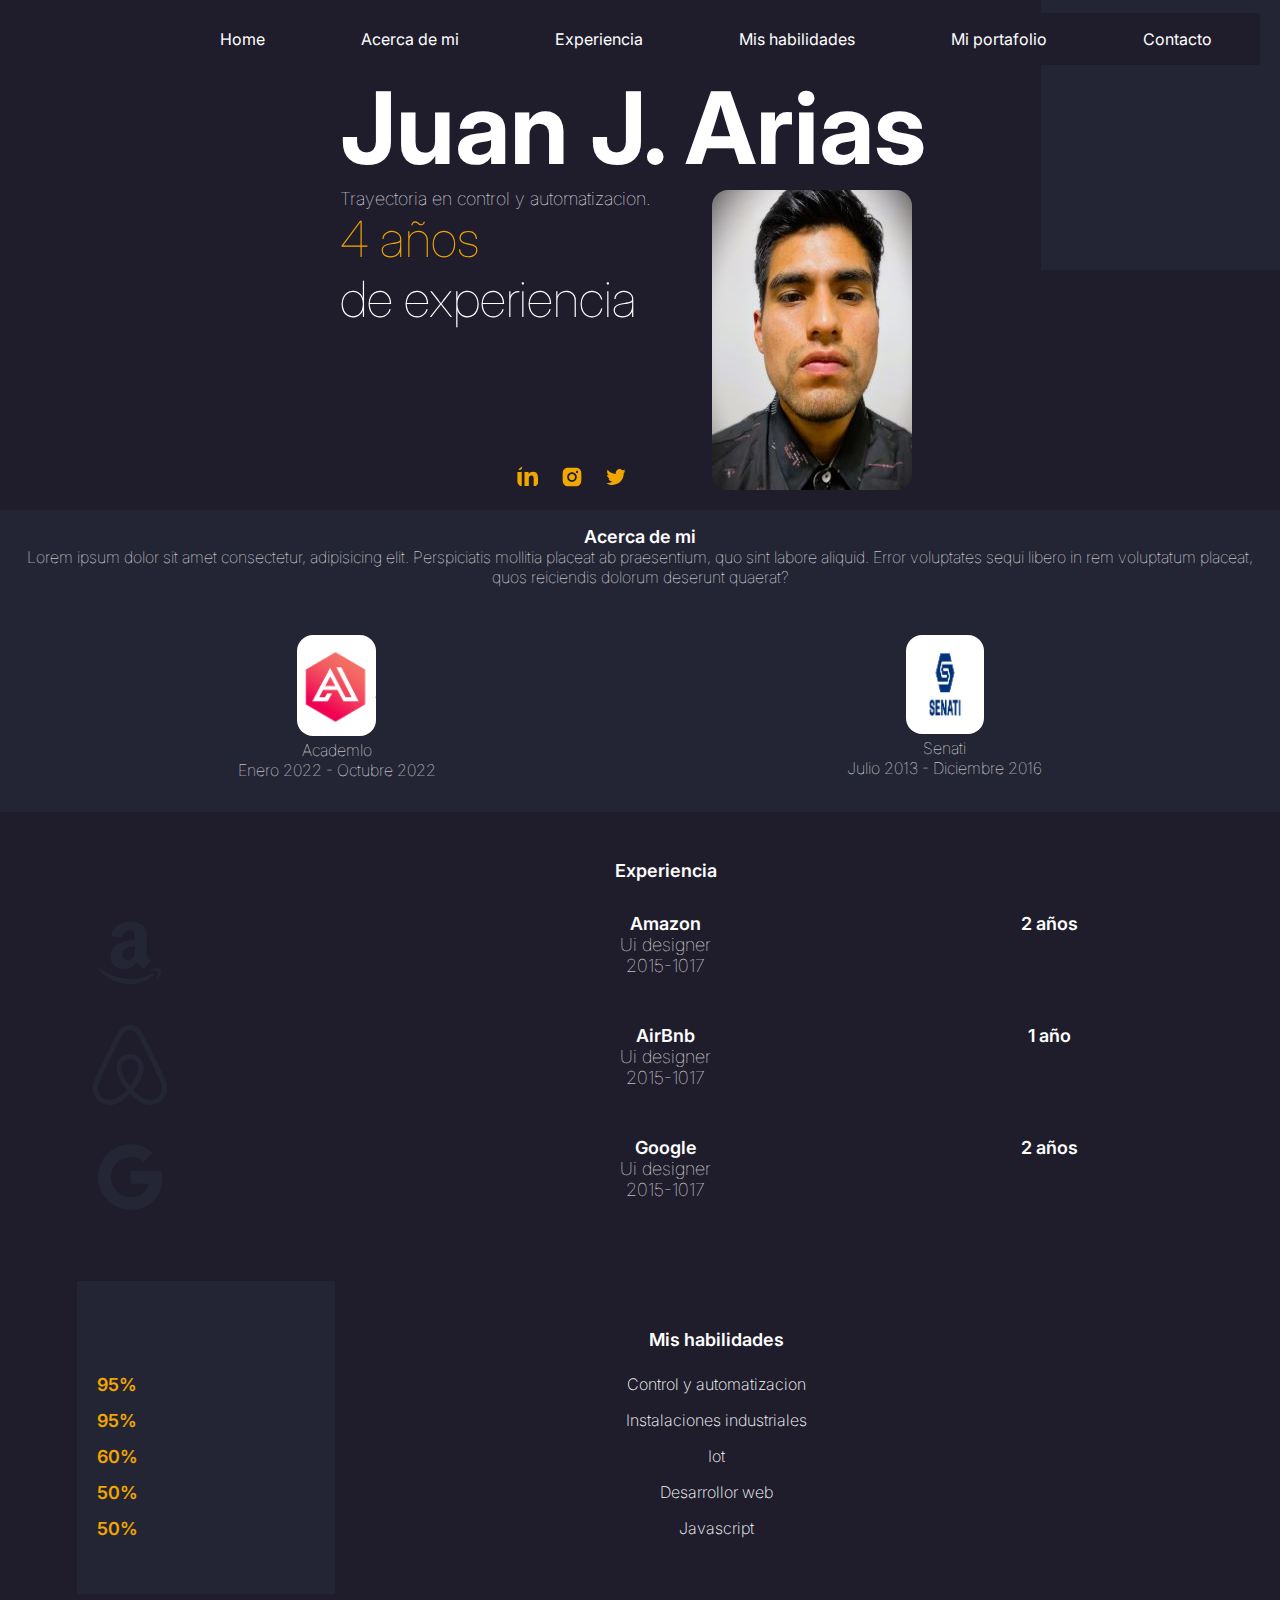
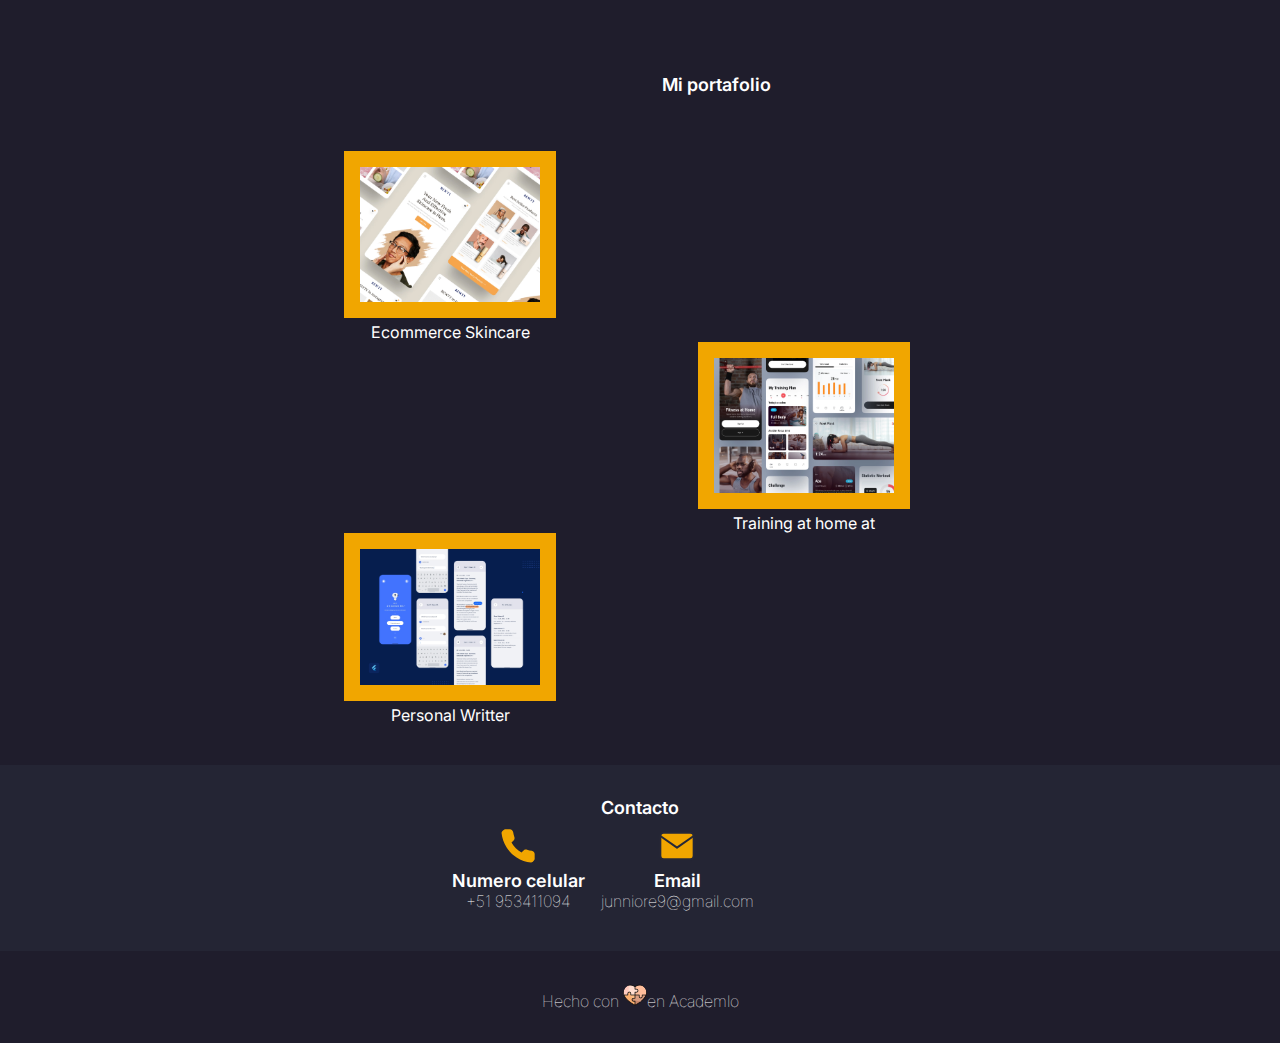
<file: index.html>
<!DOCTYPE html>
<html lang="en">
<head>
    <meta charset="UTF-8">
    <meta http-equiv="X-UA-Compatible" content="IE=edge">
    <meta name="viewport" content="width=device-width, initial-scale=1.0">
    <title>Portafolio Juan Arias</title>
    <link rel="preconnect" href="https://fonts.googleapis.com">
<link rel="preconnect" href="https://fonts.gstatic.com" crossorigin>
<link href="https://fonts.googleapis.com/css2?family=Inter:wght@400;600&display=swap" rel="stylesheet">
    <link rel="stylesheet" href="./Portafolio 2/styles/styles.css">
</head>
<body id="container">
    <nav id="nav" >
        <div>
            <input type="checkbox" name="" id="menu-hamburguesa">
            <label for="menu-hamburguesa" class="label">
                <img src="./Portafolio 2/assets/Íconos/menu 1.svg" alt="" id="img-burguer">
            </label>
            <ul>
                <li><a href="#container" class="nav-link"> Home</a></li>
                <li><a href="#about-section" class="nav-link"> Acerca de mi</a></li>
                <li><a href="#experience" class="nav-link"> Experiencia</a></li>
                <li><a href="#skills" class="nav-link"> Mis habilidades</a></li>
                <li><a href="#portafolio" class="nav-link"> Mi portafolio</a></li>
                <li><a href="#contacto" class="nav-link"> Contacto</a></li>
            </ul>
        </div>
    </nav>
    <section id="about-section">
        <div>
            <h1>Juan J. Arias</h1>
            <p>
                Trayectoria en control y automatizacion.
            </p>
            <p><span>4 años </span>
                <br> de experiencia</p>
            <div class="social-icon-wrapper">
                <img class="icon" src="./Portafolio 2/assets/Íconos/cib_linkedin-in.svg " alt="">
                <img class="icon" src="./Portafolio 2/assets/Íconos/ant-design_instagram-filled.svg" alt="">
                <img class="icon" src="./Portafolio 2/assets/Íconos/ant-design_twitter-outlined.svg" alt="">
            </div>
        </div>
        <img src="./Portafolio 2/assets/Logos-Imágenes/juanarias.jpg" alt="">
    </section>
    <section id="personal-info-section">
        <h2>Acerca de mi</h2>
        <p>Lorem ipsum dolor sit amet consectetur, adipisicing elit. Perspiciatis mollitia placeat ab praesentium, 
            quo sint labore aliquid.
            Error voluptates sequi libero in rem voluptatum placeat, quos reiciendis dolorum deserunt quaerat?</p>
        <div class="academic-wrapper">
            <div class="academic-card">
                <img src="./Portafolio 2/assets/Logos-Imágenes/logo_academlo 5.jpg" alt="">
                <p>Academlo</p>
                <p>Enero 2022 - Octubre 2022</p>
            </div>
            <div class="academic-card">
                <img src="./Portafolio 2/assets/Logos-Imágenes/senati.jpg" alt="">
                <p>Senati</p>
                <p>Julio 2013 - Diciembre 2016</p>
            </div>
        </div>
    </section>
    <section id="experience">
        <h2>Experiencia</h2>
        <div class="experience-wrapper">
            <div class="one-job">
                <img src="./Portafolio 2/assets/Íconos/ant-design_amazon-outlined.svg" alt="">
                <h2>Amazon <br> <p>Ui designer <br> 2015-1017</p> </h2>
                <h2>2 años</h2>
            </div>
            <div class="second-job">
                <img src="./Portafolio 2/assets/Íconos/cib_airbnb.svg" alt="">
                <h2>AirBnb <br> <p>Ui designer <br> 2015-1017</p> </h2>

                <h2>1 año</h2>
            </div>
            <div class="third-job">
                <img src="./Portafolio 2/assets/Íconos/akar-icons_google-fill.svg" alt="">
                <h2>Google <br> <p>Ui designer <br> 2015-1017</p> </h2>

                <h2>2 años</h2>
            </div>
        </div>
    </section>

    <section id="skills">
        <h2>Mis habilidades</h2>
        <div class="skills-wrapper">
        <div class="skills-card">
            <h2>95%</h2>
            <p>Control y automatizacion </p>
        </div>
        <div class="skills-card">
            <h2>95%</h2>
            <p>Instalaciones industriales</p>
        </div>
        <div class="skills-card">
            <h2>60%</h2>
            <p>Iot</p>
        </div>
        <div class="skills-card">
            <h2>50%</h2>
            <p>Desarrollor web</p>
        </div>
        <div class="skills-card">
            <h2>50%</h2>
            <p>Javascript</p>
        </div>
        </div>
    </section>
    <section id="portafolio">
        <h2>Mi portafolio</h2>
        <div class="skills-card">
            <div>
            <figure class="card-portafolio" id="caja1">
                <img src="./Portafolio 2/assets/Logos-Imágenes/image 9-1.jpg" alt="">
                <figcaption>Ecommerce Skincare</figcaption>
            </figure >
            </div>

            <div>
            <figure class="card-portafolio" id="caja2">
                <img src="./Portafolio 2/assets/Logos-Imágenes/image 10.jpg" alt="">
                <figcaption>Training at home at</figcaption>
            </figure>
            </div>

            <div>
            <figure class="card-portafolio" id="caja3">
                <img src="./Portafolio 2/assets/Logos-Imágenes/image 11.jpg" alt="">
                <figcaption>Personal Writter</figcaption>
            </figure>
            </div>

        </div>    
    </section>

    <section id="contacto">
        <h2>Contacto</h2>
        <div class="contacto-wrapper">
            <div class="celular">
                <img src="./Portafolio 2/assets/Íconos/phone 3.svg" alt="">
                <h2>Numero celular</h2>
                <p>+51 953411094</p>
            </div>
            <div class="email">
                <img src="./Portafolio 2/assets/Íconos/mail 3.svg" alt="">
                <h2>Email</h2>
                <p>junniore9@gmail.com</p>
            </div>
        </div>
    </section>
    <footer>
        <p>Hecho con <img src="./Portafolio 2/assets/Logos-Imágenes/multirracial.png" alt="">en Academlo</p>
    </footer>
    <script src="./Portafolio 2/js/main.js"></script>
    
</body>
</html>
</file>
<file: Portafolio 2/styles/styles.css>
:root{
    --main-color:#1F1D2C;
    --accent-color:#F1A600; 
}
*{
    margin: 0;
    padding: 0;
    box-sizing: border-box;
}
ul li a{
    color: #FFFFFF;
}
body{
    background-color:var(--main-color) ;
    color:white;
    font-family: 'Inter', sans-serif;
    background-image: url("../assets/Vectores/Rectangle\ 34.svg");
    background-repeat: no-repeat;
    background-position:right top;
}

    

nav{
    display: flex;
    justify-content: flex-end;
    align-items: center;
    padding: .5rem 1.25rem;
    background-color: transparent;
    height: 50px;
}
nav>div img{
    width: 24px;
}

input#menu-hamburguesa{
    visibility: hidden;
}

input#menu-hamburguesa~ul{
    background-color: tomato;
    width: 100%;
    list-style: none;
    height: 100%;
    position: absolute;
    right: 100%;
    transition: all 300ms linear;
    z-index: 100;



}

ul>li a{
    text-decoration: none;
    padding: 2rem;
    margin-bottom:1rem;
}
ul>li{
    padding: 1rem;
}

input#menu-hamburguesa:checked ~ul{
    right: 0;
}

div ul li :checked +ul{
    right: 50%;
}
#about-section{
    position: relative;
    display: flex;
    justify-content: flex-end;
    align-items: center;
    padding: 1.25rem;
}
#about-section>div{
    position: absolute;
    left: 0;
    padding: 0 1.25rem;
}

#about-section >h1{
    font-size: 50px;
    font-weight:600 ;
}



#about-section h1+p{
    font-size: 18px;
}

#about-section p>span{
    color: var(--accent-color);
}

.social-icon-wrapper{
    margin-top: 1rem;
}
.social-icon-wrapper>.icon{
    margin-right: 1rem;
}

#personal-info-section{
    background-image: url("../assets/Vectores/Rectangle\ 33.svg");
    background-size: cover;
    background-repeat: no-repeat;
    text-align: center;
    padding:1rem;
}

h2{
    font-size:18px;
    font-weight:600;
}
p{
    font-weight: 50;
}
img{
    border-radius: 1rem;
}

.academic-wrapper{
    display: flex;
    justify-content: space-around;
    padding: 1rem;
    margin-top: 2rem;
}

.academic-card> img{
    width:40%;
}
#experience{
    text-align:center;
    padding: 3rem;
    background-image: url("../assets/Vectores/Group\ 35.svg");
    background-repeat: no-repeat;
    background-size: 50px 350px;
    background-position:  330px 90px;
}

#experience>h2{
    margin-bottom: 1rem;
}

.experience-wrapper div{
    display: grid;
    grid-template-columns: repeat(3,1fr);
    padding: 1rem;
}

#skills{
    text-align:center;
    background-image: url("../assets/Vectores/Rectangle\ 33.svg");
    background-position: left top;
    background-size:contain;
    background-repeat: no-repeat;
    padding-top:3rem;
    padding-bottom: 3rem;
}
#skills>h2{
    padding-bottom:  1rem;
}

.skills-wrapper{
    display: inline-block;

}
.skills-card{
    
    padding:0.5rem;
}
.skills-card>h2{
    display: inline-block;
    color: var(--accent-color);
    position: absolute;
    left:20px;
}
.skills-card>p{
    font-weight: 200;
}

#portafolio{
    text-align: center;
    padding:2rem 0 2rem 0;
    width: 100%;
}
.skills-card>div{
    display: inline-block;
    width: 70%;
}

.card-portafolio{
    object-fit:contain;
    
}
.card-portafolio img{
    width: 60%;
    padding: 1rem;
}

#caja1{
    position: relative;
    left:-20%;
}
#caja1 img{
    border:1rem solid var(--accent-color);
    padding: 0;
    border-radius:0  
}
#caja2{
    position: relative;
    left:20%;
}
#caja2 img{
    border:1rem solid var(--accent-color);
    padding: 0;
    border-radius:0  
}
#caja3{
    position: relative;
    left:-20%;
}

#caja3 img{
    border:1rem solid var(--accent-color);
    padding: 0;
    border-radius:0  
}

#contacto{
    text-align: center;
    align-items: center;
    background-image: url(../assets/Vectores/Rectangle\ 34.svg);
    background-repeat: no-repeat;
    background-size:cover;
    padding: 2rem;
}

.contacto-wrapper{
    display:flex;
    justify-content: flex-end;
    position: relative;
    left:-10px;
}
.celular{
    padding: .5rem;
}
.email{
    padding:.5rem;
}

footer {
    padding:2rem;
    text-align: center;
    align-items: center;
}

/*
desktop version
*/

@media screen and (min-width: 768px){
    nav ul{
        display:flex;
        flex-direction:row;
    }

    label{
        visibility: hidden;
    }

    input#menu-hamburguesa~ul{
        right: 0;
        background-color: var(--main-color);
        position: relative; 
    }

    #about-section{
        position: relative;
        display: flex;
        justify-content: space-around;
        align-items: center;
        padding: 1.25rem;
        position: relative;
        left: 20%;
    }
    #about-section>div{
        position: absolute;
        left: 0;
        padding: 0 1.25rem;
    }
    #about-section h1{
        font-size: 100px;
    }
    #about-section p{
        font-size: 50px;
    }
    #about-section img{
        position: relative;
        top:120px;
    }

    #personal-info-section{
        position: relative;
        top:120px;
        
    }

    #experience{
        position: relative;
        top:120px;
        left: 80px;
        background-position:  1100px 90px;

    }
    .experience-wrapper div{
        display: grid;
        grid-template-columns: repeat(3,1fr);
        padding: 1rem;
    }

    #skills{
        position: relative;
        top:120px;
        left: 120px;
    }
    #portafolio{
        position: relative;
        top:120px;
        right:-220px;
        
    }
    #portafolio>h2{
        text-align: center;
        align-items: center;
        padding: 3rem;
        position: relative;
        left: -12%;
    }

    #portafolio .card-portafolio{
        width:65%;
    }

    #contacto{
        position: relative;
        top:120px;
    }
    .contacto-wrapper{
        display:flex;
        justify-content: flex-end;
    }
    #contacto .contacto-wrapper{
        position: relative;
        left: -40%;
    }
    footer{
        position: relative;
        top:120px;
    }

}

@media screen and (min-width: 600px){
    nav{
        display: flex;
        justify-content: flex-end;
        align-items: center;
        padding: .5rem 1.25rem;
        background-color: transparent;
        height: 50px;
    }
    nav>div img{
        width: 24px;
    }
    

    #about-section{
        position: relative;
        display: flex;
        justify-content: space-around;
        align-items: center;
        padding: 1.25rem;
        position: relative;
        left: 3%;
    }
    #about-section>div{
        position: absolute;
        left: 0;
        padding: 0 1.25rem;
    }
    #about-section h1{
        font-size: 100px;
    }
    #about-section p{
        font-size: 50px;
    }
    #about-section img{
        position: relative;
        top:120px;
        left:20%;
    }

    #personal-info-section{
        position: relative;
        top:120px;
        
    }

    #experience{
        position: relative;
        top:120px;
        left: 2%;
        background-position:  600px 90px;

    }
    .experience-wrapper div{
        display: grid;
        grid-template-columns: repeat(3,1fr);
        padding: 1rem;
    }

    #skills{
        position: relative;
        top:120px;
        left: 6%;
    }
    #portafolio{
        position: relative;
        top:120px;
        right:-17%;
        
    }
    #portafolio h2{
        text-align: center;
        align-items: center;
        padding: 3rem;
        position: relative;
        right: 6rem;
    }

    #portafolio .card-portafolio{
        width:65%;
    }

    #contacto{
        position: relative;
        top:120px;
    }
    .contacto-wrapper{
        display:flex;
        justify-content: flex-end;
        position: relative;
        left:-25%;
    }

    footer{
        position: relative;
        top:120px;
    }

}

@media screen and (min-width: 900px){
    nav{
        display: flex;
        justify-content: flex-end;
        align-items: center;
        padding: .5rem 1.25rem;
        background-color: transparent;
        height: 50px;
    }
    nav>div img{
        width: 24px;
    }
    

    #about-section{
        position: relative;
        display: flex;
        justify-content: space-between;
        align-items: center;
        padding: 1.25rem;
        position: relative;
        left: 25%;
        
    }
    #about-section>div{
        position: absolute;
        
        left: 0;
        padding: 0 1.25rem;
    }
    #about-section h1{
        font-size: 100px;
    }
    #about-section p{
        font-size: 50px;
    }
    #about-section img{
        position: relative;
        top:120px;
        left:30%;
    }

    #personal-info-section{
        position: relative;
        top:120px;
        
    }

    #experience{
        position: relative;
        top:120px;
        left: 2%;
        background-position:  1300px 90px;

    }
    .experience-wrapper div{
        display: grid;
        grid-template-columns: repeat(3,1fr);
        padding: 1rem;
    }

    #skills{
        position: relative;
        top:120px;
        left: 6%;
    }

    #container>#portafolio{
        width: 100%;
    }
    #portafolio{
        position: relative;
        top:120px;
        width: 100%;
        left:-1%;
    }
    #portafolio h2{
        text-align: center;
        align-items: center;
        padding: 3rem;
        position: relative;
        left: 7%;
    }

    #portafolio .card-portafolio{
        width:40%;
        margin:0 auto;
        display:inline-block;
        
    }

    #contacto{
        position: relative;
        top:120px;
    }
    .contacto-wrapper{
        display:flex;
        justify-content: flex-end;
        position: relative;
        
    }

    footer{
        position: relative;
        top:120px;
    }

}
</file>
